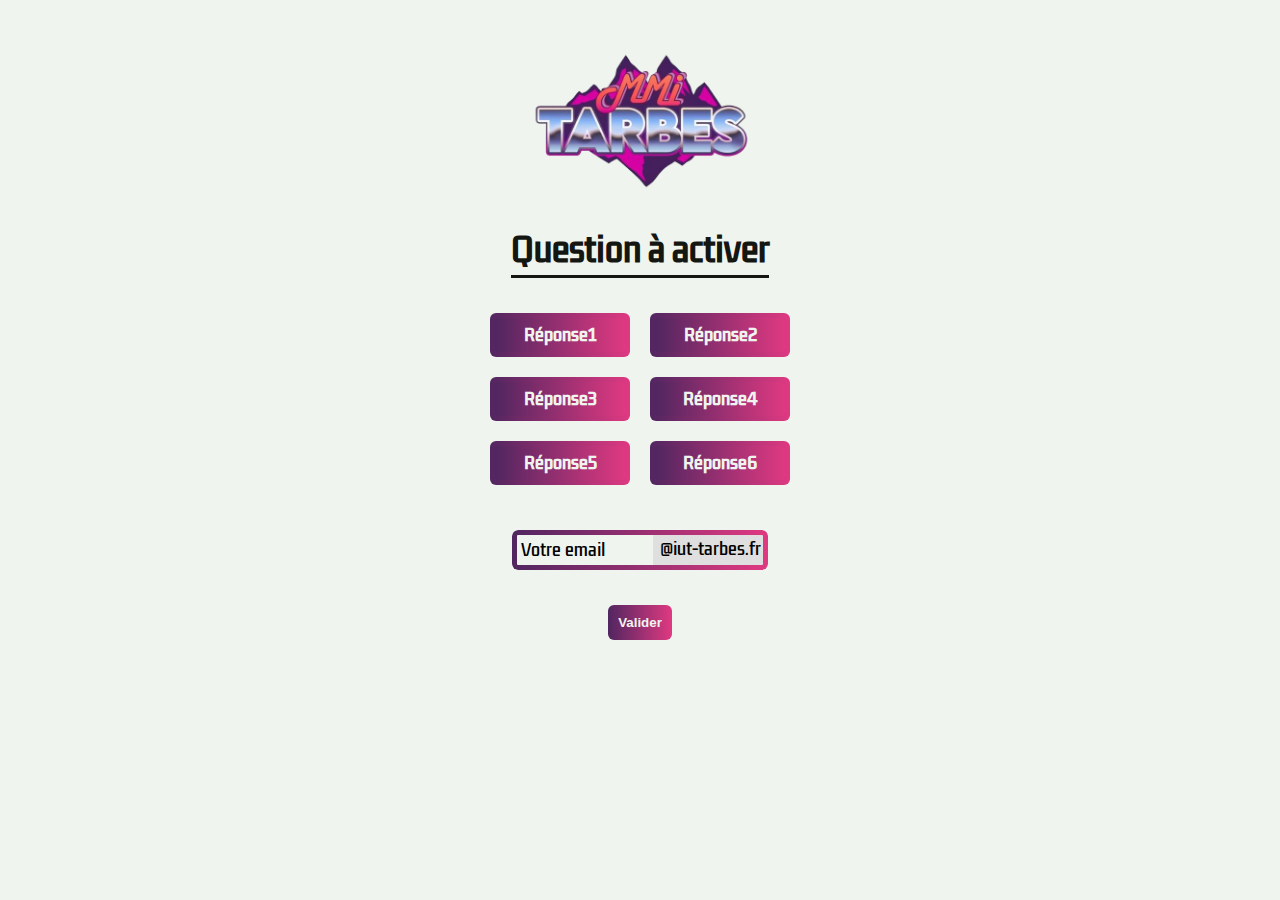
<file: sandbox/index.html>
<!DOCTYPE html>
<html lang="fr">
  <head>
    <!-- META -->
    <meta charset="UTF-8" />
    <meta http-equiv="X-UA-Compatible" content="IE=edge" />
    <meta name="viewport" content="width=device-width, initial-scale=1.0" />
    <!-- LINK -->
    <!-- bootstrap -->
    <link
      rel="stylesheet"
      href="https://cdn.jsdelivr.net/npm/bootstrap@5.1.3/dist/css/bootstrap.min.css"
      integrity="sha384-1BmE4kWBq78iYhFldvKuhfTAU6auU8tT94WrHftjDbrCEXSU1oBoqyl2QvZ6jIW3"
      crossorigin="anonymous"
    />
    <!-- google font -->
    <link rel="preconnect" href="https://fonts.googleapis.com" />
    <link rel="preconnect" href="https://fonts.gstatic.com" crossorigin />
    <link
      href="https://fonts.googleapis.com/css2?family=Kdam+Thmor+Pro&family=Roboto+Flex:opsz,wght@8..144,100;8..144,200;8..144,300;8..144,400;8..144,500;8..144,600;8..144,700;8..144,800;8..144,900;8..144,1000&display=swap"
      rel="stylesheet"
    />
    <!-- css -->
    <link rel="stylesheet" href="style.css" />
    <!-- TITLE -->
    <title>MMI VOTE</title>
  </head>
  <body>
    <!-- logo -->
    <a href="" class="main-logo"><img src="logo_mmi.png" alt="mmi tarbes" /></a>
    <!-- question qui est activée -->
    <h1 class="question">Question à activer</h1>
    <form action="" method="post">
      <!-- réponses -->
      <div class="radio-container">
        <div class="radio-cell">
          <input type="radio" name="answ" id="answ1" required value="answ1" />
          <label for="answ1" class="radio-label">Réponse1</label>
          <div class="radio-bg"></div>
        </div>
        <div class="radio-cell">
          <input type="radio" name="answ" id="answ2" required value="answ2" />
          <label for="answ2" class="radio-label">Réponse2</label>
          <div class="radio-bg"></div>
        </div>
        <div class="radio-cell">
          <input type="radio" name="answ" id="answ3" required value="answ3" />
          <label for="answ3" class="radio-label">Réponse3</label>
          <div class="radio-bg"></div>
        </div>
        <div class="radio-cell">
          <input type="radio" name="answ" id="answ4" required value="answ4" />
          <label for="answ4" class="radio-label">Réponse4</label>
          <div class="radio-bg"></div>
        </div>
        <div class="radio-cell">
          <input type="radio" name="answ" id="answ5" required value="answ5" />
          <label for="answ5" class="radio-label">Réponse5</label>
          <div class="radio-bg"></div>
        </div>
        <div class="radio-cell">
          <input type="radio" name="answ" id="answ6" required value="answ6" />
          <label for="answ6" class="radio-label">Réponse6</label>
          <div class="radio-bg"></div>
        </div>
      </div>
      <!-- email -->
      <div class="email-container">
        <input
          type="text"
          name="email"
          id="email"
          autocomplete="off"
          required
          placeholder="prenom.nom"
          class="email-input"
        />
        <label for="email" class="email-label">Votre email</label>
        <p class="email-iut">@iut-tarbes.fr</p>
      </div>
      <!-- validation -->
      <button type="submit" class="btn-form">Valider</button>
    </form>
  </body>
</html>
</file>
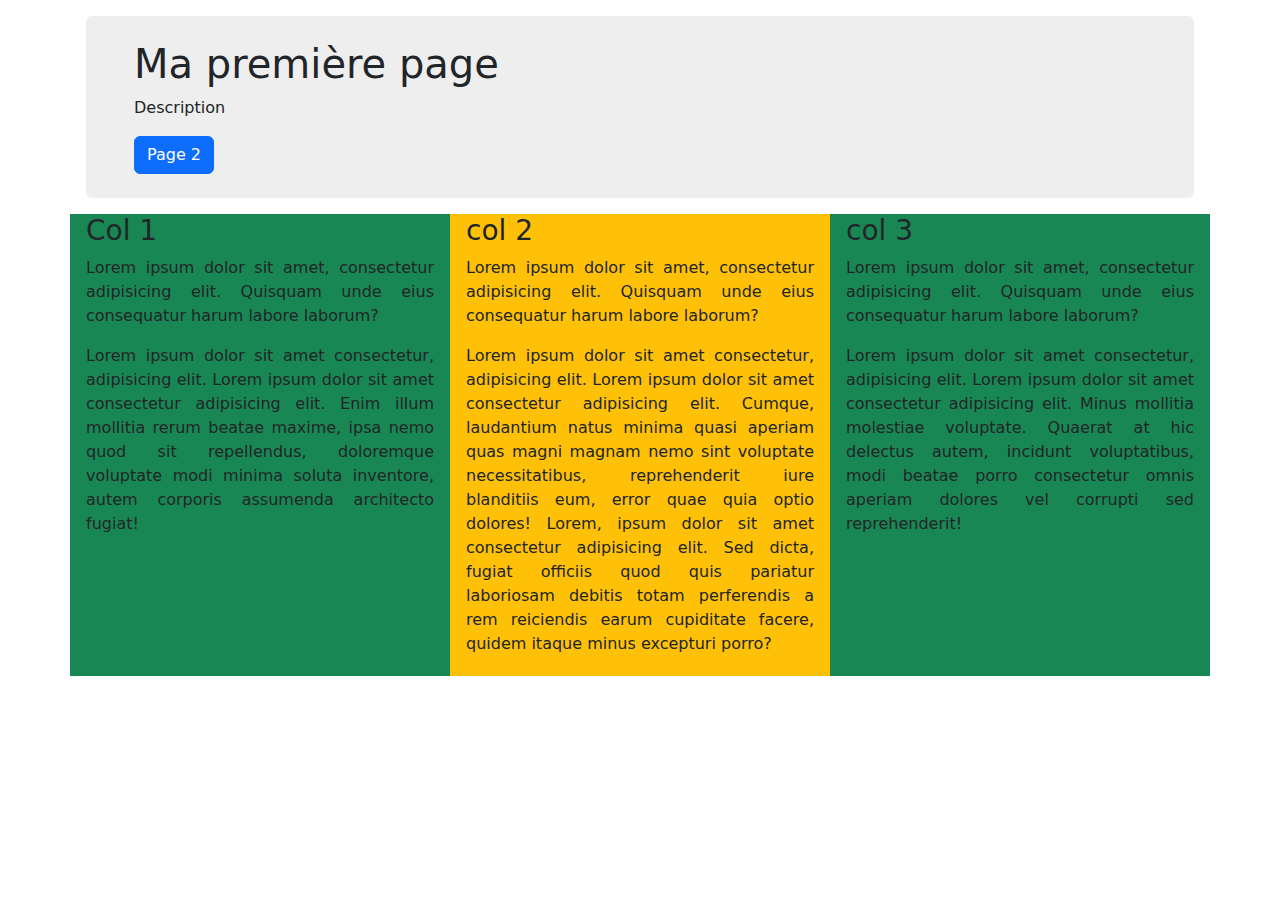
<file: sandbox/tp3/courspage1.html>
<!DOCTYPE html>
<html lang="en">
<head>
  <title>Page 1</title>
  <meta charset="utf-8">
  <meta name="viewport" content="width=device-width, initial-scale=1">
  <link href="https://cdn.jsdelivr.net/npm/bootstrap@5.1.3/dist/css/bootstrap.min.css" rel="stylesheet">
  <script src="https://cdn.jsdelivr.net/npm/bootstrap@5.1.3/dist/js/bootstrap.bundle.min.js"></script>
  <style>
      .titrePage {
        border-radius: 6px;
        background-color: #eee;
      }
      .textDiv p{
        text-align: justify;
      }
  </style>
    
</head>
<body>

<div class="container p-0">
  <div class="titrePage m-3 ps-5 p-4">
    <h1>Ma première page</h1>
    <p>Description</p>
    <a href="courspage2.html" class="btn btn-primary">Page 2</a>
  </div>
  <div class="container-fluid p-0 m-0 row">
    <div class="textDiv bg-success ps-3 pe-3 pb-1 col-sm col-md">
      <h3>Col 1</h3>
      <p>Lorem ipsum dolor sit amet, consectetur adipisicing elit. Quisquam unde eius consequatur harum labore laborum?</p>
      <p>Lorem ipsum dolor sit amet consectetur, adipisicing elit. Lorem ipsum dolor sit amet consectetur adipisicing elit. Enim illum mollitia rerum beatae maxime, ipsa nemo quod sit repellendus, doloremque voluptate modi minima soluta inventore, autem corporis assumenda architecto fugiat!</p>
    </div>
    <div class="textDiv bg-warning ps-3 pe-3 pb-1 col-sm-5 col-md">
      <h3>col 2</h3>
      <p>Lorem ipsum dolor sit amet, consectetur adipisicing elit. Quisquam unde eius consequatur harum labore laborum?</p>
      <p>Lorem ipsum dolor sit amet consectetur, adipisicing elit. Lorem ipsum dolor sit amet consectetur adipisicing elit. Cumque, laudantium natus minima quasi aperiam quas magni magnam nemo sint voluptate necessitatibus, reprehenderit iure blanditiis eum, error quae quia optio dolores! Lorem, ipsum dolor sit amet consectetur adipisicing elit. Sed dicta, fugiat officiis quod quis pariatur laboriosam debitis totam perferendis a rem reiciendis earum cupiditate facere, quidem itaque minus excepturi porro?</p>
    </div>
    <div class="textDiv bg-success ps-3 pe-3 pb-1 col-sm col-md">
      <h3>col 3</h3>        
      <p>Lorem ipsum dolor sit amet, consectetur adipisicing elit. Quisquam unde eius consequatur harum labore laborum?</p>
      <p>Lorem ipsum dolor sit amet consectetur, adipisicing elit. Lorem ipsum dolor sit amet consectetur adipisicing elit. Minus mollitia molestiae voluptate. Quaerat at hic delectus autem, incidunt voluptatibus, modi beatae porro consectetur omnis aperiam dolores vel corrupti sed reprehenderit!</p>
    </div>
  </div>
</div>

</body>
</html>
</file>
<file: sandbox/style.css>
/* RESET */
*, ::before, ::after{
  box-sizing: border-box;
  padding: 0;
  margin: 0;
}
/* root */
:root{
  --white: #f0f4ef;
  --black: #141612;
  --fuschia: #df3981;
  --violet-f: #512660;
  --violet-c: #8397d1;
  --gradient: linear-gradient(to right, var(--violet-f) 0%, var(--fuschia) 100%);
}
/* body */
body{
  font-family: Kdam Thmor Pro, Arial, Helvetica, sans-serif;
  background-color: var(--white);
  display: flex;
  flex-direction: column;
  align-items: center;
  padding-top: 25px;
}
/* header */
header{
  display: flex;
  align-items: center;
  width: 100%;
}
.main-logo img{
  width: 230px;
  margin: 25px;
}
/* menu */
nav{
  justify-self: flex-end;
}
nav a{
  background: var(--gradient);
  background-clip: text;
  -webkit-background-clip: text;
  -webkit-text-fill-color: transparent;
}
/* titre h1 */
.question{
  color: var(--black);
  border-bottom: 3px solid var(--black);
}
/* formulaire vote */
form{
  display: flex;
  flex-direction: column;
  align-items: center;
  width: 100%;
}
/* reponses */
.radio-container{
  display: flex;
  flex-flow: row wrap;
  justify-content: center;
  width: 25%;
  margin-top: 25px;
}
.radio-cell{
  padding: 7px;
  color: var(--white);
  display: flex;
  align-items: center;
  justify-content: center;
  position: relative;
  background: var(--gradient);
  border-radius: 6px;
  margin: 10px;
  flex: 1 0 21%;
}
.radio-bg{
  width: 93%;
  height: 77%;
  position: absolute;
  background: var(--gradient);
  border-radius: 3px;
  transition: .2s;
}
.radio-label{
  width: 100%;
  height: 100%;
  cursor: pointer;
  font-weight: bold;
  z-index: 2;
  padding: 3px;
  text-align: center;
}
.radio-cell input[type=radio]{
  display: none;
}
.radio-cell input[type=radio]:checked ~ .radio-bg{
  background: var(--white);
}
.radio-cell input[type=radio]:checked ~ .radio-label{
  background: var(--gradient);
  background-clip: text;
  -webkit-background-clip: text;
  -webkit-text-fill-color: transparent;
}
/* email */
.email-container{
  margin-top: 35px;
  height: 40px;
  width: 20%;
  position: relative;
  display: flex;
  align-items: center;
  justify-content: center;
}
.email-container::before {
  content: "";
  position: absolute;
  inset: 0;
  border-radius: 6px; 
  padding: 5px; 
  background: var(--gradient); 
  mask: linear-gradient(#fff 0 0) content-box, linear-gradient(#fff 0 0);
  -webkit-mask: linear-gradient(#fff 0 0) content-box, linear-gradient(#fff 0 0);
  -webkit-mask-composite: xor;
  mask-composite: exclude;
  z-index: -1;
}
.email-label{
  position: absolute;
  left: 9px;
  font-weight: 500;
  transform-origin: 0 0;
  opacity: 1;
  transition: all .3s;
}
.email-input{
  position: absolute;
  left: 0;
  height: 100%;
  width: 70%;
  border: none;
  outline: none;
  background-color: transparent;
  padding: 10px;
}
.email-input::placeholder{
  color: transparent;
}
.email-input:focus + .email-label,
.email-input:not(:placeholder-shown) + .email-label{
  transform: translateY(-33px);
}
.email-iut{
  position: absolute;
  right: 0;
  top: 0;
  padding: 7px;
  z-index: -2;
  background-color: rgb(223, 223, 223);
  border-bottom-right-radius: 6px;
  border-top-right-radius: 6px;
}
/* validation */
.btn-form{
  background: var(--gradient);
  border: none;
  border-radius: 6px;
  padding: 10px;
  color: var(--white);
  font-weight: bold;
  margin-top: 35px;
}

/* responsive */
@media screen and (max-width: 1024px){
  .radio-container{
    width: 70%;
  }
  .email-container{
    width: 65%;
  }
}
@media screen and (max-width: 768px){
  .radio-container{
    width: 100%;
  }
  .email-container{
    width: 95%;
  }
}
</file>
